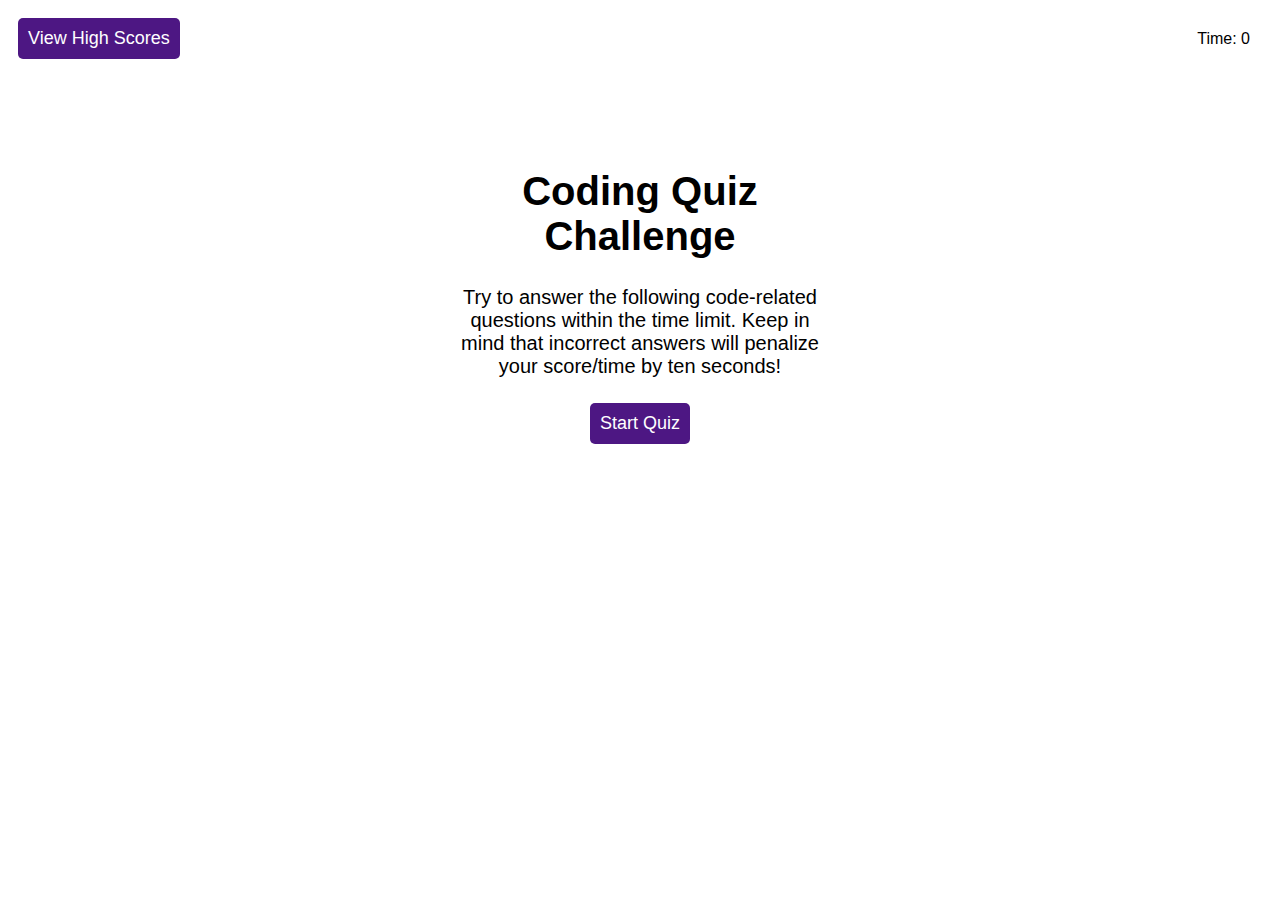
<file: index.html>
<!DOCTYPE html>
<html lang="en">
  <head>
    <meta charset="UTF-8" />
    <meta name="viewport" content="width=device-width, initial-scale=1.0" />
    <link rel="stylesheet" href="./assets/css/style.css" />
    <title>Code Quiz</title>
  </head>

  <body>
    <header>
      <div>
        <a href="highscores.html"
          ><button class="scores-header" id="view-high-scores">
            View High Scores
          </button></a
        >
      </div>

      <div class="timer">
        <p>
          Time:
          <span id="timer">0</span>
        </p>
      </div>
    </header>

    <main class="quiz">
      <div id="quiz-start">
        <div class="landing" id="start-screen">
          <h1>Coding Quiz Challenge</h1>
          <p>
            Try to answer the following code-related questions within the time
            limit. Keep in mind that incorrect answers will penalize your
            score/time by ten seconds!
          </p>
          <button id="start">Start Quiz</button>
        </div>
      </div>

      <div class="hide" id="questions">
        <h2 id="question-words"></h2>
        <div class="options" id="options"></div>
      </div>

      <div class="hide" id="quiz-end">
        <h2>All Done!</h2>
        <p>Your final score is: <span id="score-final"></span></p>
        <p>
          Please enter your name: <input type="text" id="name" max="3" />

          <button id="submit-score">Submit</button>
        </p>
      </div>

      <div id="feedback" class="feedback hide"></div>
    </main>
    <script src="https://code.jquery.com/jquery-3.5.1.min.js"></script>
    <script src="./assets/js/script.js"></script>
  </body>
</html>
</file>
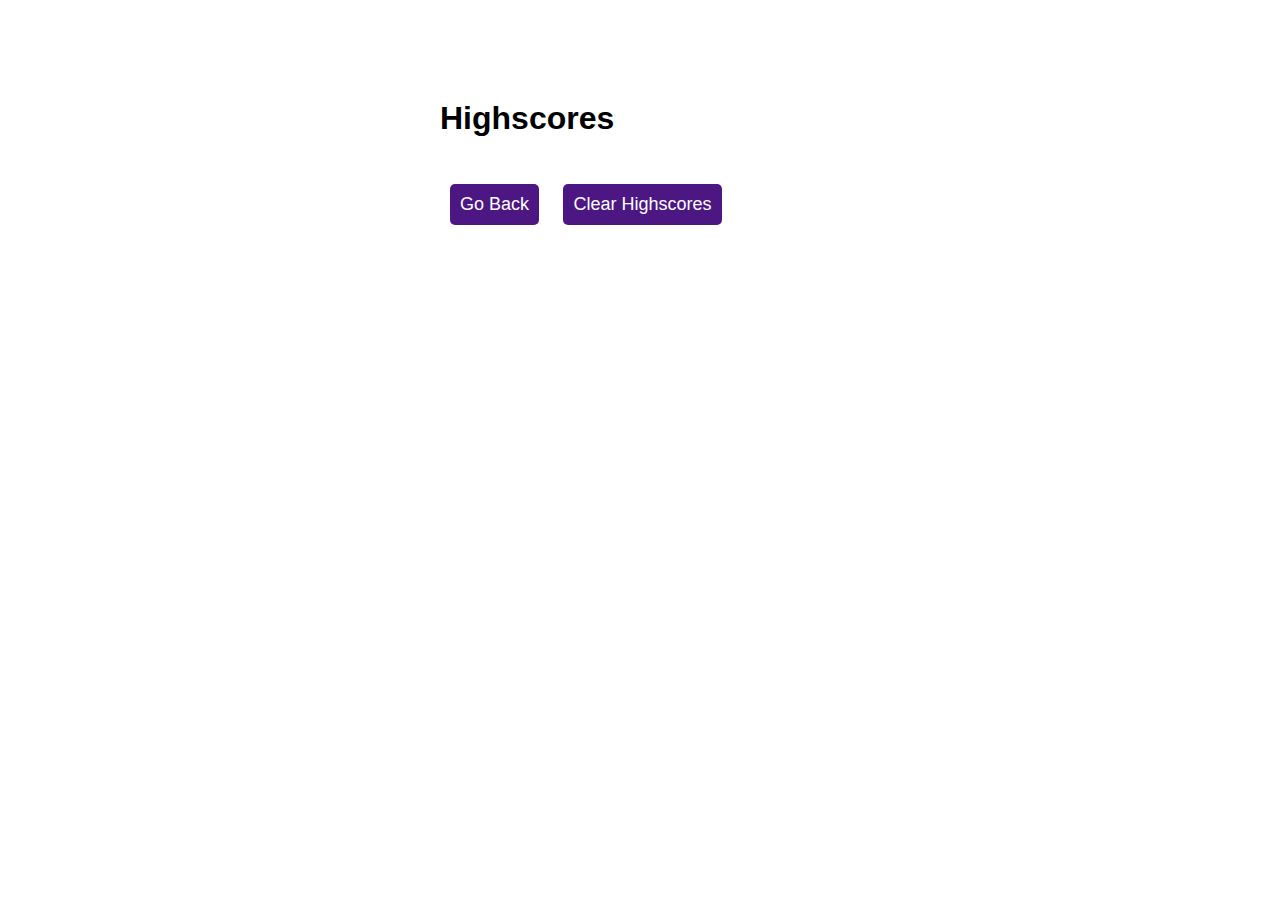
<file: highscores.html>
<!DOCTYPE html>
<html lang="en">
  <head>
    <meta charset="UTF-8" />
    <meta name="viewport" content="width=device-width, initial-scale=1.0" />
    <link rel="stylesheet" href="./assets/css/style.css" />
    <title>Code Quiz - High Scores</title>
  </head>

  <body>
    <div class="scores">
      <h1>Highscores</h1>
      <ol id="highscores"></ol>

      <a href="index.html"><button>Go Back</button></a>
      <button id="clear">Clear Highscores</button>
    </div>
    <script src="https://code.jquery.com/jquery-3.5.1.min.js"></script>
    <script src="./assets/js/hscore.js"></script>
  </body>
</html>
</file>
<file: assets/css/style.css>
* {
  font-family:'Franklin Gothic Medium', 'Arial Narrow', Arial, sans-serif;
}

.quiz,
.scores {
  margin: 100px auto 0 auto;
  max-width: 400px;
}

p {
  margin: 15px 15px;
}

/**/

.landing {
  text-align: center;
}

.landing h1{
  font-size: 40px;
}
.landing p{
  font-size: 20px;
}

.scoresHeader {
  position: absolute;
  top: 15px;
  left: 15px;
}

.timer {
  position: absolute;
  top: 15px;
  right: 15px;
}

button {
  display: inline-block;
  margin: 10px;
  cursor: pointer;
  color: #fff;
  background-color: #4d1783;
  border-radius: 5px;
  border: 0;
  font-size: 18px;
  padding: 10px;
}

button:hover {
  background-color: #9e99a1;
}

.options button {
  display: block;
}

input[type="text"] {
  font-size: 100%;
}

.hide {
  display: none;
}

.feedback {
  font-style: bold;
  font-size: 120%;
  margin-top: 20px;
  padding-top: 15px;
  color: #fff;
  border-top: 2px solid #4b0082;
}

ol {
  padding-left: 15px;
  max-height: 600px;
  overflow: auto;
}

li {
  padding: 5px;
  list-style: decimal inside none;
}

li:nth-child(odd) {
  background-color: #dfdae7;
}

/* This will be applied on any screen smaller than 768px */
@media screen and (max-width: 768px) {
}

/* This will be applied on any screen smaller than 575px */
@media screen and (max-width: 575px) {
}
</file>
